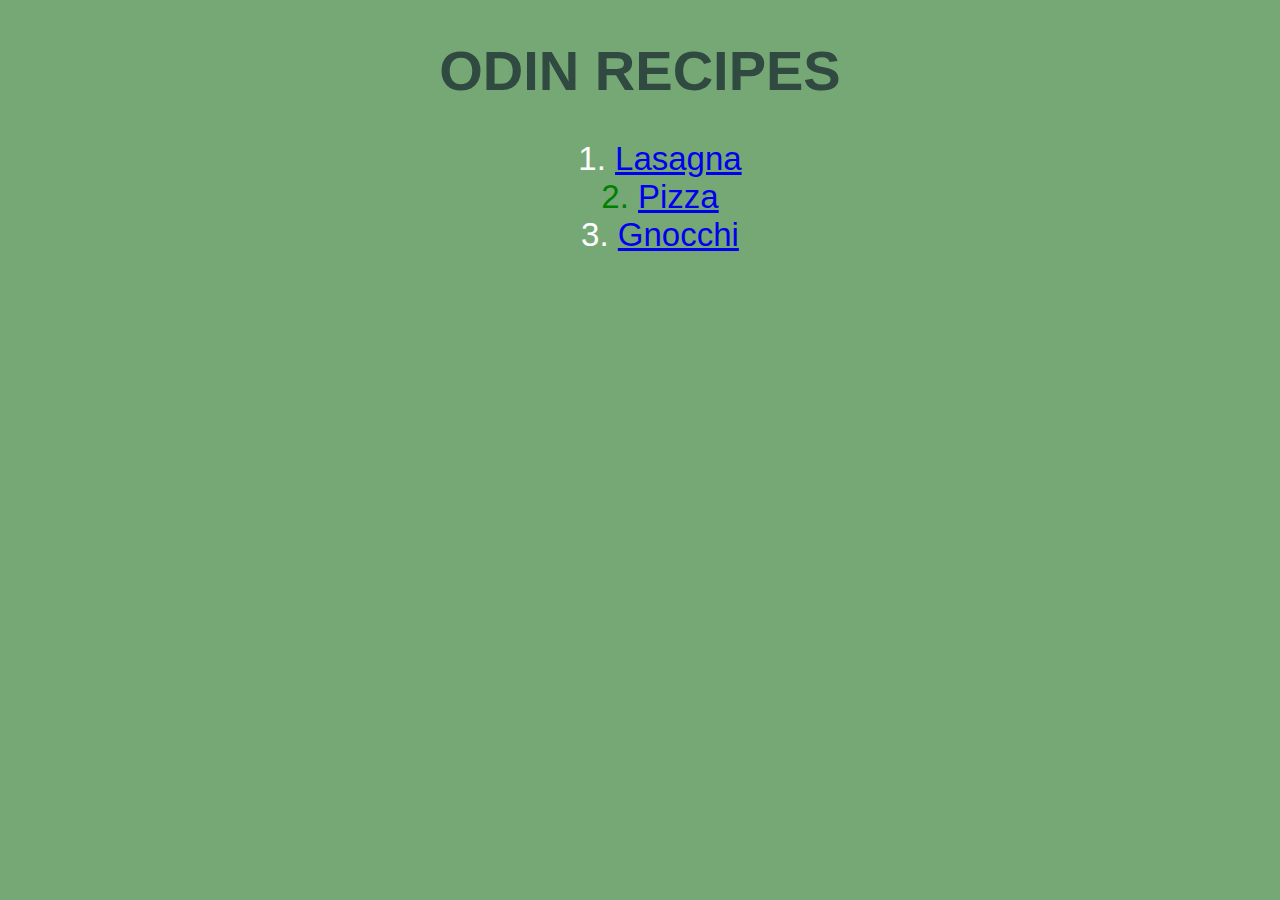
<file: index.html>
<!DOCTYPE html>
<html lang="en">

<head>
    <meta charset="UTF-8" />
    <meta http-equiv="X-UA-Compatible" content="IE=edge" />
    <meta name="viewport" content="width=device-width, initial-scale=1.0" />
    <title>Odin Recipes</title>
    <link rel="stylesheet" href="recipes/styles.css" />
</head>

<body>
    <h1>Odin Recipes</h1>

    <ol>
        <li class="lasagna"><a href="recipes/lasagna.html">Lasagna</a></li>
        <li class="pizza"><a href="recipes/pizza.html">Pizza</a></li>
        <li class="gnocchi"><a href="recipes/gnocchi.html">Gnocchi</a></li>
    </ol>
</body>

</html>
</file>
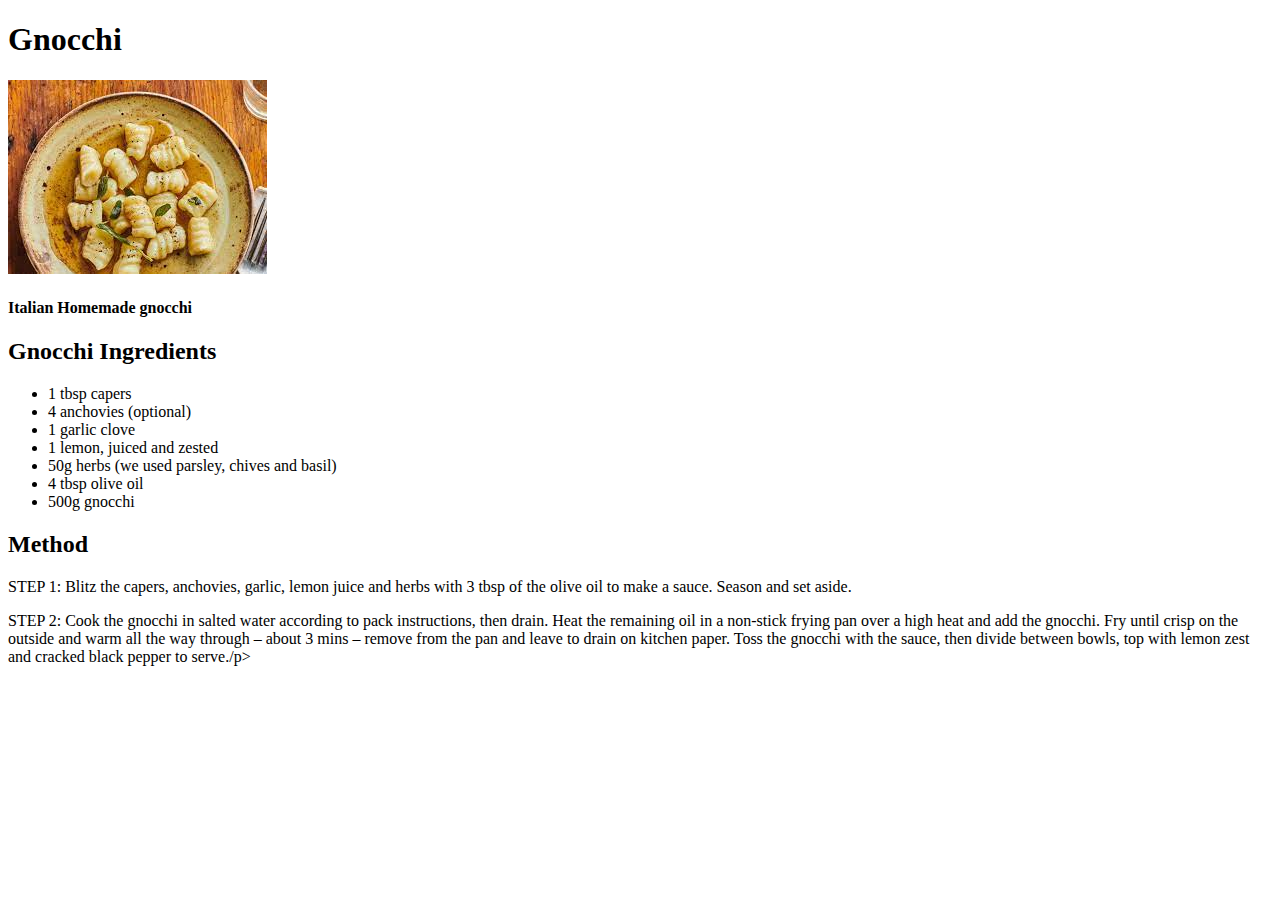
<file: recipes/gnocchi.html>
<!DOCTYPE html>
<html lang="en">

<head>
    <meta charset="UTF-8" />
    <meta http-equiv="X-UA-Compatible" content="IE=edge" />
    <meta name="viewport" content="width=device-width, initial-scale=1.0" />
    <title>Gnocchi</title>
</head>

<body>
    <h1>Gnocchi</h1>
    <img src="../images/gnocchi.jpeg" alt="delicious gnocchi" />
    <h4>Italian Homemade gnocchi</h4>

    <h2>Gnocchi Ingredients</h2>
    <ul>
        <li>1 tbsp capers</li>
        <li>4 anchovies (optional)</li>
        <li>1 garlic clove</li>
        <li>1 lemon, juiced and zested</li>
        <li>50g herbs (we used parsley, chives and basil)</li>
        <li>4 tbsp olive oil</li>
        <li>500g gnocchi</li>
    </ul>

    <h2>Method</h2>
    <p>
        STEP 1: Blitz the capers, anchovies, garlic, lemon juice and herbs with 3 tbsp of the olive oil to make a sauce. Season and set aside.
    </p>
    <p>
        STEP 2: Cook the gnocchi in salted water according to pack instructions, then drain. Heat the remaining oil in a non-stick frying pan over a high heat and add the gnocchi. Fry until crisp on the outside and warm all the way through – about 3 mins – remove
        from the pan and leave to drain on kitchen paper. Toss the gnocchi with the sauce, then divide between bowls, top with lemon zest and cracked black pepper to serve./p>
    </p>
</body>

</html>
</file>
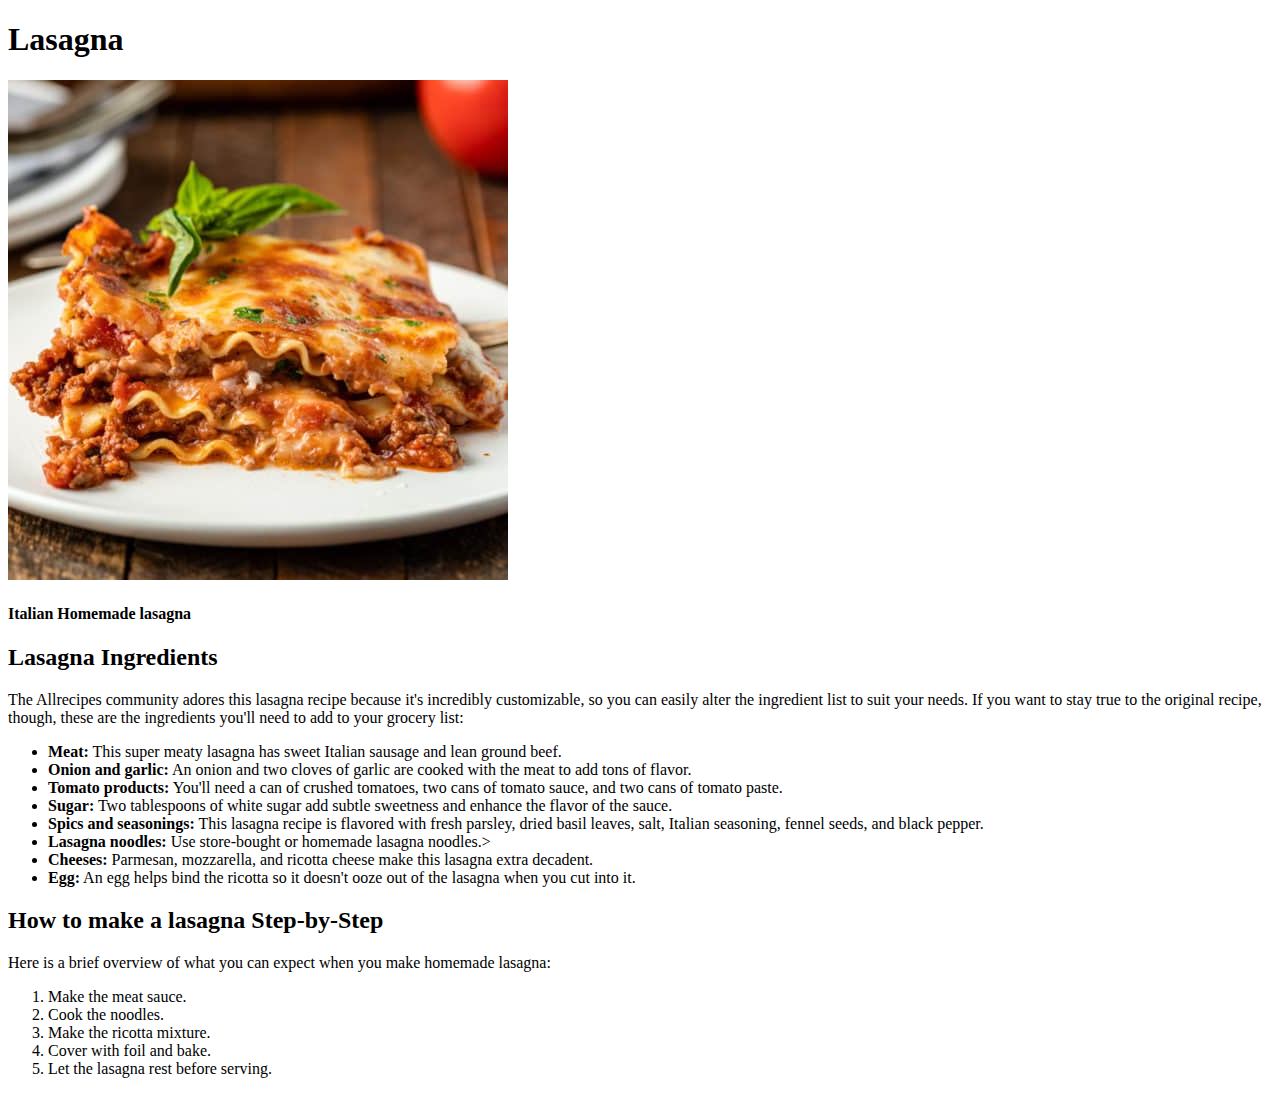
<file: recipes/lasagna.html>
<!DOCTYPE html>
<html lang="en">

<head>
    <meta charset="UTF-8" />
    <meta http-equiv="X-UA-Compatible" content="IE=edge" />
    <meta name="viewport" content="width=device-width, initial-scale=1.0" />
    <title>Lasagna</title>
</head>

<body>
    <h1>Lasagna</h1>
    <img src="../images/lasagna.jpeg" alt="delicious lasagna" />
    <h4>Italian Homemade lasagna</h4>

    <h2>Lasagna Ingredients</h2>
    <p>
        The Allrecipes community adores this lasagna recipe because it's incredibly customizable, so you can easily alter the ingredient list to suit your needs. If you want to stay true to the original recipe, though, these are the ingredients you'll need to
        add to your grocery list:
    </p>
    <ul>
        <li>
            <strong>Meat:</strong> This super meaty lasagna has sweet Italian sausage and lean ground beef.
        </li>
        <li>
            <strong>Onion and garlic:</strong> An onion and two cloves of garlic are cooked with the meat to add tons of flavor.
        </li>
        <li>
            <strong>Tomato products:</strong> You'll need a can of crushed tomatoes, two cans of tomato sauce, and two cans of tomato paste.
        </li>
        <li>
            <strong>Sugar:</strong> Two tablespoons of white sugar add subtle sweetness and enhance the flavor of the sauce.
        </li>
        <li>
            <strong>Spics and seasonings:</strong> This lasagna recipe is flavored with fresh parsley, dried basil leaves, salt, Italian seasoning, fennel seeds, and black pepper.
        </li>
        <li>
            <strong>Lasagna noodles:</strong> Use store-bought or homemade lasagna noodles.>
        </li>
        <li>
            <strong>Cheeses:</strong> Parmesan, mozzarella, and ricotta cheese make this lasagna extra decadent.
        </li>
        <li>
            <strong>Egg:</strong> An egg helps bind the ricotta so it doesn't ooze out of the lasagna when you cut into it.
        </li>
    </ul>

    <h2>How to make a lasagna Step-by-Step</h2>

    <p>
        Here is a brief overview of what you can expect when you make homemade lasagna:
    </p>
    <ol>
        <li>Make the meat sauce.</li>
        <li>Cook the noodles.</li>
        <li>Make the ricotta mixture.</li>
        <li>Cover with foil and bake.</li>
        <li>Let the lasagna rest before serving.</li>
    </ol>
</body>

</html>
</file>
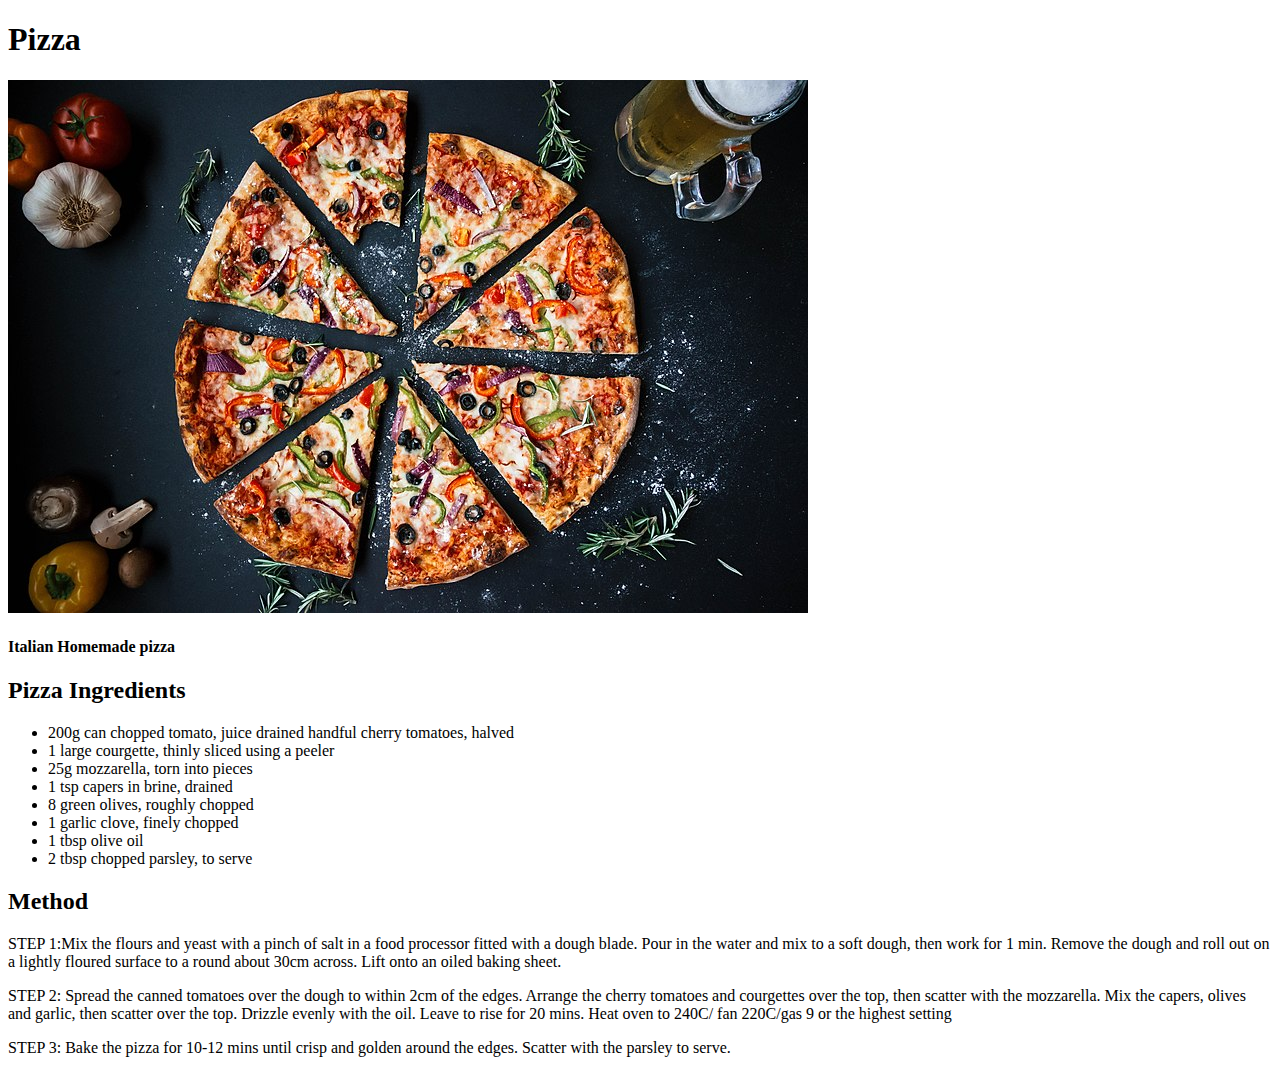
<file: recipes/pizza.html>
<!DOCTYPE html>
<html lang="en">

<head>
    <meta charset="UTF-8" />
    <meta http-equiv="X-UA-Compatible" content="IE=edge" />
    <meta name="viewport" content="width=device-width, initial-scale=1.0" />
    <title>Pizza</title>
</head>

<body>
    <h1>Pizza</h1>
    <img src="../images/Pizza.jpeg" alt="delicious pizza" />
    <h4>Italian Homemade pizza</h4>

    <h2>Pizza Ingredients</h2>
    <ul>
        <li>
            200g can chopped tomato, juice drained handful cherry tomatoes, halved
        </li>
        <li>1 large courgette, thinly sliced using a peeler</li>
        <li>25g mozzarella, torn into pieces</li>
        <li>1 tsp capers in brine, drained</li>
        <li>8 green olives, roughly chopped</li>
        <li>1 garlic clove, finely chopped</li>
        <li>1 tbsp olive oil</li>
        <li>2 tbsp chopped parsley, to serve</li>
    </ul>

    <h2>Method</h2>

    <p>
        STEP 1:Mix the flours and yeast with a pinch of salt in a food processor fitted with a dough blade. Pour in the water and mix to a soft dough, then work for 1 min. Remove the dough and roll out on a lightly floured surface to a round about 30cm across.
        Lift onto an oiled baking sheet.
    </p>
    <p>
        STEP 2: Spread the canned tomatoes over the dough to within 2cm of the edges. Arrange the cherry tomatoes and courgettes over the top, then scatter with the mozzarella. Mix the capers, olives and garlic, then scatter over the top. Drizzle evenly with
        the oil. Leave to rise for 20 mins. Heat oven to 240C/ fan 220C/gas 9 or the highest setting
    </p>
    <p>
        STEP 3: Bake the pizza for 10-12 mins until crisp and golden around the edges. Scatter with the parsley to serve.
    </p>
</body>

</html>
</file>
<file: recipes/styles.css>
* {
    background-color: rgb(118, 168, 118);
}

h1 {
    text-align: center;
    text-transform: uppercase;
    color: rgb(48, 73, 65);
    font-family: Impact, Haettenschweiler, 'Arial Narrow Bold', sans-serif;
    font-weight: 800;
    font-size: 56px;
}

ol {
    font-size: 33px;
    font-family: 'Trebuchet MS', 'Lucida Sans Unicode', 'Lucida Grande', 'Lucida Sans', Arial, sans-serif;
    text-align: center;
    list-style-position: inside;
}

.lasagna {
    color: white;
}

.pizza {
    color: green;
}

.gnocchi {
    color: white;
}
</file>
